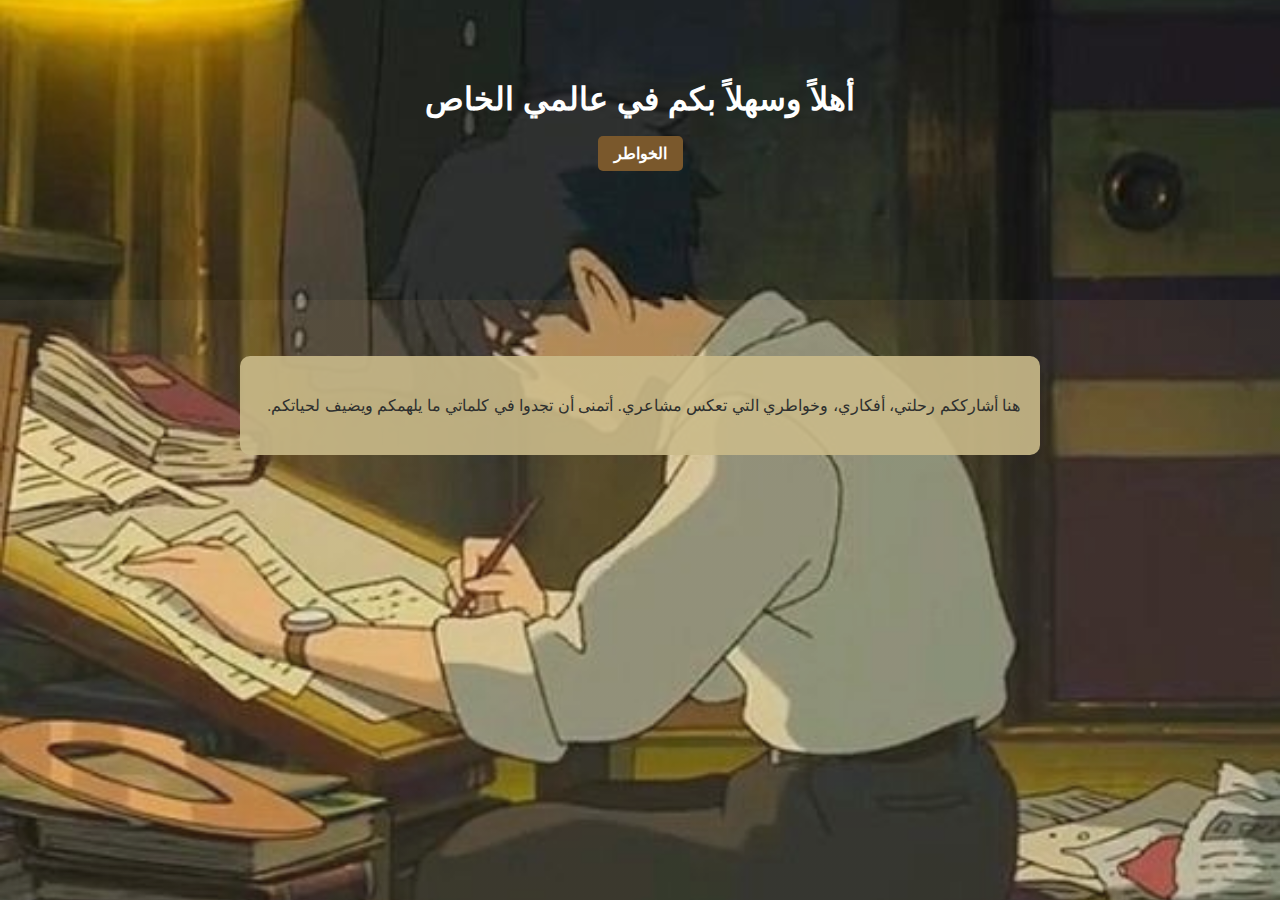
<file: index.html>
<!DOCTYPE html>
<html lang="ar">
<head>
    <meta charset="UTF-8">
    <meta name="viewport" content="width=device-width, initial-scale=1.0">
    <title>خواطري الشخصية</title>
    <link rel="stylesheet" href="style.css">
</head>
<body dir="rtl">
    <header class="parallax">
        <h1>أهلاً وسهلاً بكم في عالمي الخاص</h1>
        <br>
        <nav>
            <a href="articles.html">الخواطر</a>
            <!-- <a href="#about">عنّي</a> -->
        </nav>
    </header>
    <br><br>
    <section id="about" class="content-section">
        <p>هنا أشارككم رحلتي، أفكاري، وخواطري التي تعكس مشاعري. أتمنى أن تجدوا في كلماتي ما يلهمكم ويضيف لحياتكم.</p>
    </section>

    <button id="back-to-top" onclick="scrollToTop()">⬆</button>

    <script src="script.js"></script>
</body>
</html>
</file>
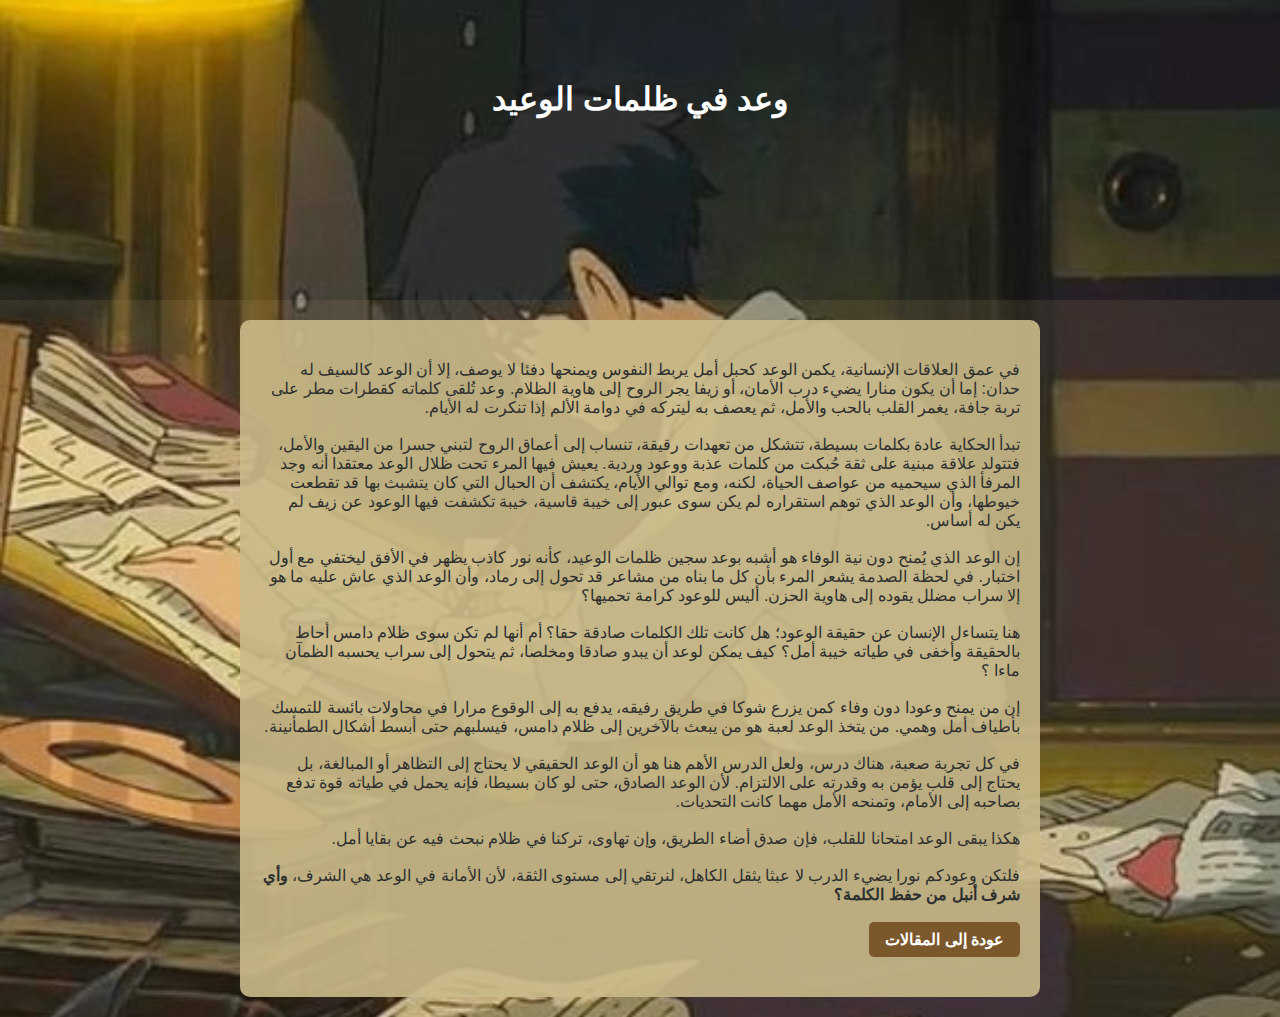
<file: article1.html>
<!DOCTYPE html>
<html lang="ar">
<head>
    <meta charset="UTF-8">
    <meta name="viewport" content="width=device-width, initial-scale=1.0">
    <title>عنوان المقال 1</title>
    <link rel="stylesheet" href="style.css">
</head>
<body dir="rtl">
    <header class="parallax">
        <h1>وعد في ظلمات الوعيد</h1>
    </header>

    <section class="content-section">
        <p>
            في عمق العلاقات الإنسانية، يكمن الوعد كحبل أمل يربط النفوس ويمنحها دفئا لا يوصف، إلا أن الوعد كالسيف له حدان: إما أن يكون منارا يضيء درب الأمان، أو زيفا يجر الروح إلى هاوية الظلام. وعد تُلقى كلماته كقطرات مطر على تربة جافة، يغمر القلب بالحب والأمل، ثم يعصف به ليتركه في دوامة الألم إذا تنكرت له الأيام.
            
            <br><br>

            تبدأ الحكاية عادة بكلمات بسيطة، تتشكل من تعهدات رقيقة، تنساب إلى أعماق الروح لتبني جسرا من اليقين والأمل، فتتولد علاقة مبنية على ثقة حُبكت من كلمات عذبة ووعود وردية. يعيش فيها المرء تحت ظلال الوعد معتقدا أنه وجد المرفأ الذي سيحميه من عواصف الحياة، لكنه، ومع توالي الأيام، يكتشف أن الحبال التي كان يتشبث بها قد تقطعت خيوطها، وأن الوعد الذي توهم استقراره لم يكن سوى عبور إلى خيبة قاسية، خيبة تكشفت فيها الوعود عن زيف لم يكن له أساس.

            <br><br>

            إن الوعد الذي يُمنح دون نية الوفاء هو أشبه بوعد سجين ظلمات الوعيد، كأنه نور كاذب يظهر في الأفق ليختفي مع أول اختبار. في لحظة الصدمة يشعر المرء بأن كل ما بناه من مشاعر قد تحول إلى رماد، وأن الوعد الذي عاش عليه ما هو إلا سراب مضلل يقوده إلى هاوية الحزن. أليس للوعود كرامة تحميها؟

            <br><br>

            هنا يتساءل الإنسان عن حقيقة الوعود؛ هل كانت تلك الكلمات صادقة حقا؟ أم أنها لم تكن سوى ظلام دامس أحاط بالحقيقة وأخفى في طياته خيبة أمل؟ كيف يمكن لوعد أن يبدو صادقا ومخلصا، ثم يتحول إلى سراب يحسبه الظمآن ماءا ؟

            <br><br>

            إن من يمنح وعودا دون وفاء كمن يزرع شوكا في طريق رفيقه، يدفع به إلى الوقوع مرارا في محاولات بائسة للتمسك بأطياف أمل وهمي. من يتخذ الوعد لعبة هو من يبعث بالآخرين إلى ظلام دامس، فيسلبهم حتى أبسط أشكال الطمأنينة.

            <br><br>

            في كل تجربة صعبة، هناك درس، ولعل الدرس الأهم هنا هو أن الوعد الحقيقي لا يحتاج إلى التظاهر أو المبالغة، بل يحتاج إلى قلب يؤمن به وقدرته على الالتزام. لأن الوعد الصادق، حتى لو كان بسيطا، فإنه يحمل في طياته قوة تدفع بصاحبه إلى الأمام، وتمنحه الأمل مهما كانت التحديات.

            <br><br>

            هكذا يبقى الوعد امتحانا للقلب، فإن صدق أضاء الطريق، وإن تهاوى، تركنا في ظلام نبحث فيه عن بقايا أمل.

            <br><br>
            
 فلتكن وعودكم نورا يضيء الدرب لا عبثا يثقل الكاهل، لنرتقي إلى مستوى الثقة، لأن الأمانة في الوعد هي الشرف، <span><b>وأي شرف أنبل من حفظ الكلمة؟</b></span>



        </p>
        <br>
        <a href="articles.html">عودة إلى المقالات</a>
    </section>

    <button id="back-to-top" onclick="scrollToTop()">⬆</button>

    <script src="script.js"></script>
</body>
</html>
</file>
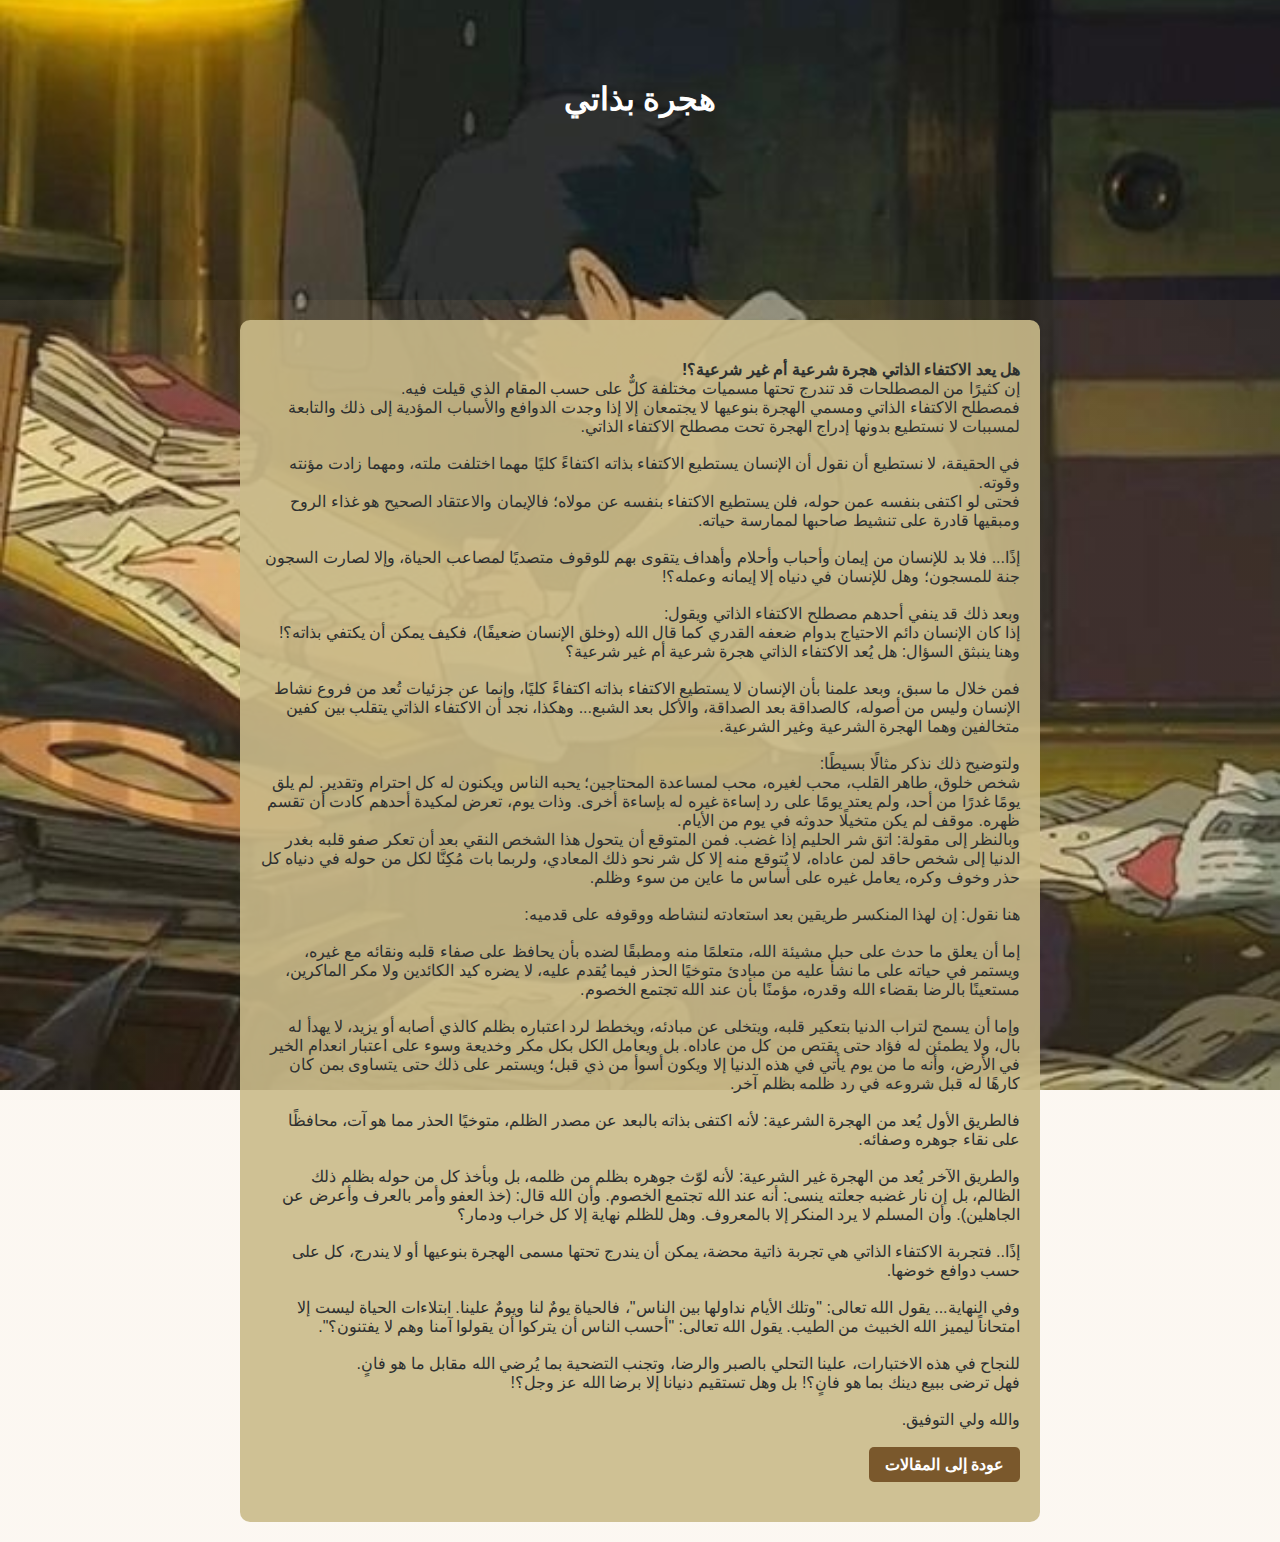
<file: article2.html>
<!DOCTYPE html>
<html lang="ar">
<head>
    <meta charset="UTF-8">
    <meta name="viewport" content="width=device-width, initial-scale=1.0">
    <title>هجرة بذاتي</title>
    <link rel="stylesheet" href="style.css">
</head>
<body dir="rtl">
    <header class="parallax">
        <h1>هجرة بذاتي</h1>
    </header>

    <section class="content-section">
        <p>
            <b>ھل یعد الاكتفاء الذاتي ھجرة شرعیة أم غیر شرعیة؟!</b>
            <br>
إن كثيرًا من المصطلحات قد تندرج تحتها مسميات مختلفة كلٌّ على حسب المقام الذي قيلت فيه.
<br>
فمصطلح الاكتفاء الذاتي ومسمي الهجرة بنوعيها لا يجتمعان إلا إذا وجدت الدوافع والأسباب المؤدية إلى ذلك والتابعة لمسببات لا نستطيع بدونها إدراج الهجرة تحت مصطلح الاكتفاء الذاتي.
<br><br>
في الحقيقة، لا نستطيع أن نقول أن الإنسان يستطيع الاكتفاء بذاته اكتفاءً كليًا مهما اختلفت ملته، ومهما زادت مؤنته وقوته.
<br>
فحتى لو اكتفى بنفسه عمن حوله، فلن يستطيع الاكتفاء بنفسه عن مولاه؛ فالإيمان والاعتقاد الصحيح هو غذاء الروح ومبقيها قادرة على تنشيط صاحبها لممارسة حياته.
<br><br>
إذًا... فلا بد للإنسان من إيمان وأحباب وأحلام وأهداف يتقوى بهم للوقوف متصديًا لمصاعب الحياة، وإلا لصارت السجون جنة للمسجون؛ وهل للإنسان في دنياه إلا إيمانه وعمله؟!
<br><br>
وبعد ذلك قد ينفي أحدهم مصطلح الاكتفاء الذاتي ويقول:
<br>
إذا كان الإنسان دائم الاحتياج بدوام ضعفه القدري كما قال الله (وخلق الإنسان ضعيفًا)، فكيف يمكن أن يكتفي بذاته؟!
<br>
وهنا ينبثق السؤال: هل يُعد الاكتفاء الذاتي هجرة شرعية أم غير شرعية؟
<br><br>
فمن خلال ما سبق، وبعد علمنا بأن الإنسان لا يستطيع الاكتفاء بذاته اكتفاءً كليًا، وإنما عن جزئيات تُعد من فروع نشاط الإنسان وليس من أصوله، كالصداقة بعد الصداقة، والأكل بعد الشبع... وهكذا،

نجد أن الاكتفاء الذاتي يتقلب بين كفين متخالفين وهما الهجرة الشرعية وغير الشرعية.
<br><br>
ولتوضيح ذلك نذكر مثالًا بسيطًا:
<br>
شخص خلوق، طاهر القلب، محب لغيره، محب لمساعدة المحتاجين؛ يحبه الناس ويكنون له كل احترام وتقدير.

لم يلق يومًا غدرًا من أحد، ولم يعتد يومًا على رد إساءة غيره له بإساءة أخرى.

وذات يوم، تعرض لمكيدة أحدهم كادت أن تقسم ظهره.

موقف لم يكن متخيلًا حدوثه في يوم من الأيام.
<br>
وبالنظر إلى مقولة: اتق شر الحليم إذا غضب.

فمن المتوقع أن يتحول هذا الشخص النقي بعد أن تعكر صفو قلبه بغدر الدنيا إلى شخص حاقد لمن عاداه، لا يُتوقع منه إلا كل شر نحو ذلك المعادي، ولربما بات مُكِنَّا لكل من حوله في دنياه كل حذر وخوف وكره، يعامل غيره على أساس ما عاين من سوء وظلم.
<br><br>
هنا نقول:

إن لهذا المنكسر طريقين بعد استعادته لنشاطه ووقوفه على قدميه:
<br><br>
إما أن يعلق ما حدث على حبل مشيئة الله، متعلمًا منه ومطبقًا لضده بأن يحافظ على صفاء قلبه ونقائه مع غيره، ويستمر في حياته على ما نشأ عليه من مبادئ متوخيًا الحذر فيما يُقدم عليه، لا يضره كيد الكائدين ولا مكر الماكرين، مستعينًا بالرضا بقضاء الله وقدره، مؤمنًا بأن عند الله تجتمع الخصوم.
<br><br>
وإما أن يسمح لتراب الدنيا بتعكير قلبه، ويتخلى عن مبادئه، ويخطط لرد اعتباره بظلم كالذي أصابه أو يزيد، لا يهدأ له بال، ولا يطمئن له فؤاد حتى يقتص من كل من عاداه.

بل ويعامل الكل بكل مكر وخديعة وسوء على اعتبار انعدام الخير في الأرض، وأنه ما من يوم يأتي في هذه الدنيا إلا ويكون أسوأ من ذي قبل؛ ويستمر على ذلك حتى يتساوى بمن كان كارهًا له قبل شروعه في رد ظلمه بظلم آخر.
<br><br>
فالطريق الأول يُعد من الهجرة الشرعية:

لأنه اكتفى بذاته بالبعد عن مصدر الظلم، متوخيًا الحذر مما هو آت، محافظًا على نقاء جوهره وصفائه.
<br><br>
والطريق الآخر يُعد من الهجرة غير الشرعية:

لأنه لوّث جوهره بظلم من ظلمه، بل وبأخذ كل من حوله بظلم ذلك الظالم، بل إن نار غضبه جعلته ينسى:

أنه عند الله تجتمع الخصوم.

وأن الله قال: (خذ العفو وأمر بالعرف وأعرض عن الجاهلين).

وأن المسلم لا يرد المنكر إلا بالمعروف.

وهل للظلم نهاية إلا كل خراب ودمار؟

<br><br>
إذًا.. فتجربة الاكتفاء الذاتي هي تجربة ذاتية محضة، يمكن أن يندرج تحتها مسمى الهجرة بنوعيها أو لا يندرج، كل على حسب دوافع خوضها.
<br><br>
وفي النهاية...

يقول الله تعالى: "وتلك الأيام نداولها بين الناس"، فالحياة يومٌ لنا ويومٌ علينا. ابتلاءات الحياة ليست إلا امتحاناً ليميز الله الخبيث من الطيب. يقول الله تعالى: "أحسب الناس أن يتركوا أن يقولوا آمنا وهم لا يفتنون؟".
<br><br>
للنجاح في هذه الاختبارات، علينا التحلي بالصبر والرضا، وتجنب التضحية بما يُرضي الله مقابل ما هو فانٍ.
<br>
فهل ترضى ببيع دينك بما هو فانٍ؟!

بل وهل تستقيم دنيانا إلا برضا الله عز وجل؟!
<br><br>
والله ولي التوفيق.

        </p>
        <br>
        <a href="articles.html">عودة إلى المقالات</a>
    </section>

    <button id="back-to-top" onclick="scrollToTop()">⬆</button>

    <script src="script.js"></script>
</body>
</html>
</file>
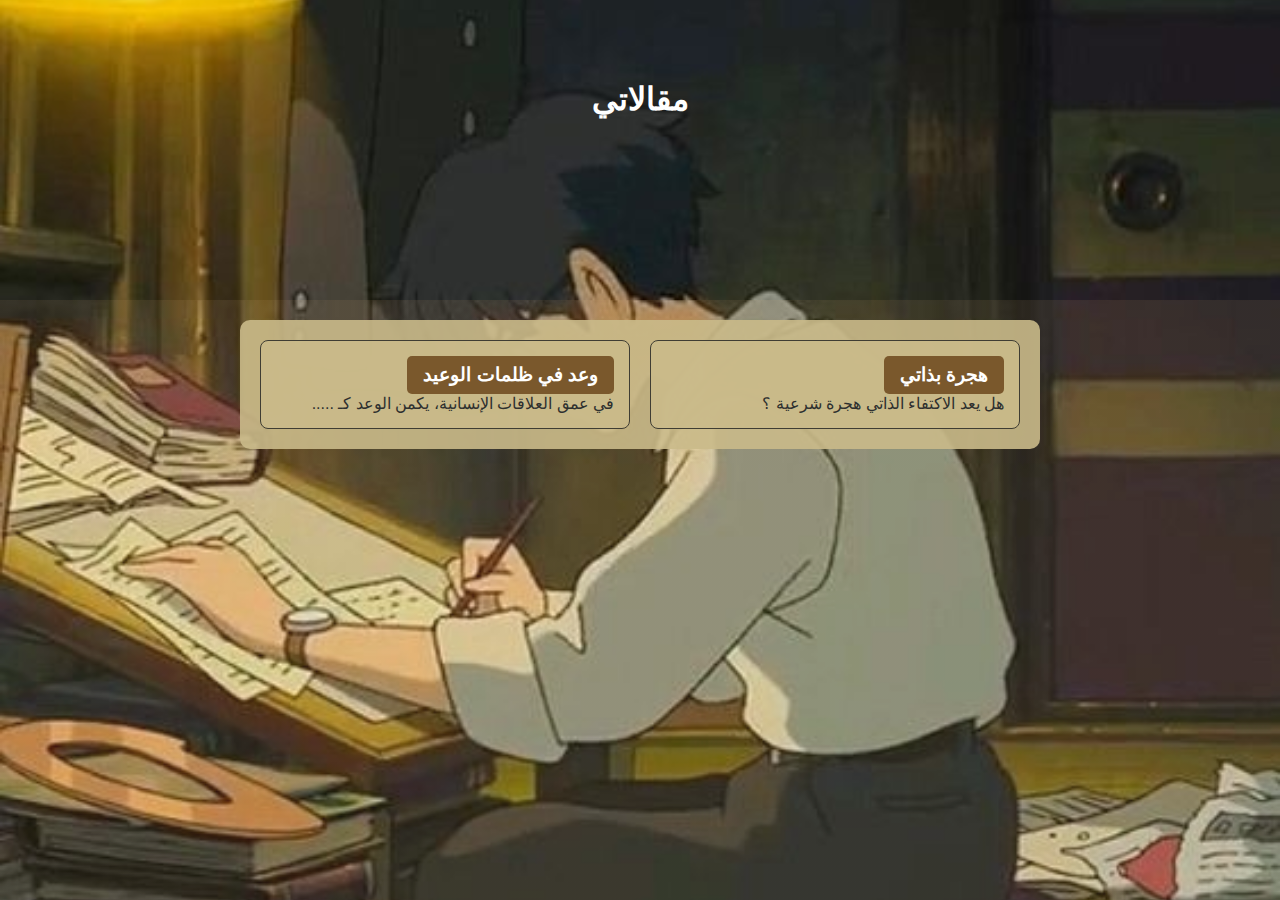
<file: articles.html>
<!DOCTYPE html>
<html lang="ar">
<head>
    <meta charset="UTF-8">
    <meta name="viewport" content="width=device-width, initial-scale=1.0">
    <title>المقالات</title>
    <link rel="stylesheet" href="style.css">
</head>
<body dir="rtl">
    <header class="parallax">
        <h1>مقالاتي</h1>
    </header>
    
    <section class="articles-grid content-section">

        <article>
            <h3><a href="article2.html">هجرة بذاتي</a></h3>
            <p>هل يعد الاكتفاء الذاتي هجرة شرعية ؟</p>
        </article>
        
        <article>
            <h3><a href="article1.html">وعد في ظلمات الوعيد</a></h3>
            <p>في عمق العلاقات الإنسانية، يكمن الوعد كـ .....</p>
        </article>
       
        <!-- Add more articles here -->
    </section>

    <button id="back-to-top" onclick="scrollToTop()">⬆</button>

    <script src="script.js"></script>
</body>
</html>
</file>
<file: style.css>
/* Reset margin and padding */
* {
    margin: 0;
    padding: 0;
    box-sizing: border-box;
}

/* Body styling */
body {
    font-family: 'Tajawal', sans-serif;
    background: linear-gradient(rgba(226, 181, 123, 0.1), rgba(226, 181, 123, 0.1)), url('./image1.jpeg') no-repeat center center fixed;
    background-size: cover;
    color: #2E302F; /* Deep Charcoal */
    opacity: 0;
    transition: opacity 0.8s ease-in;
}

/* Header styling */
header {
    text-align: center;
    padding: 80px 20px;
    color: #ffffff; /* Deep Charcoal */
}

.parallax {
    background-image: url('./image1.jpeg');
    background-attachment: fixed;
    background-size: cover;
    background-position: center;
    height: 300px;
    background-blend-mode: overlay;
}

/* Navigation links */
header nav a,
.articles-grid article h3 a, .content-section a {
    display: inline-block;
    padding: 8px 16px;
    background-color: #7a582c; /* Warm Camel */
    color: white;
    text-decoration: none;
    border-radius: 5px;
    font-weight: bold;
    transition: background-color 0.3s ease;
}

header nav a:hover,
.articles-grid article h3 a:hover {
    background-color: #5C4D26; /* Deep Olive */
}
.content-section {
    padding: 40px 20px;
    max-width: 800px;
    margin: 20px auto;
    background-color: rgba(202, 186, 137, 0.9); /* Antique Gold */
    border-radius: 10px;
    color: #2E302F; /* Deep Charcoal */
}

/* Articles grid styling */
.articles-grid {
    display: grid;
    grid-template-columns: repeat(auto-fill, minmax(250px, 1fr));
    gap: 20px;
    padding: 20px;
}

.articles-grid article {
    background-color: rgba(202, 186, 137, 0.9); /* Antique Gold */
    padding: 15px;
    border: 1px solid #3F3D33; /* Dark Olive */
    border-radius: 8px;
    transition: transform 0.3s ease;
}

.articles-grid article:hover {
    transform: translateY(-5px);
    background-color: rgba(202, 186, 137, 1); /* Slightly Darker Antique Gold */
}

/* Back-to-top button */
#back-to-top {
    display: none;
    position: fixed;
    bottom: 20px;
    right: 20px;
    font-size: 18px;
    padding: 10px;
    background: #AB8555; /* Warm Camel */
    color: white;
    border: none;
    border-radius: 5px;
    cursor: pointer;
    transition: background-color 0.3s ease;
}

#back-to-top:hover {
    background-color: #5C4D26; /* Deep Olive */
}

/* Fade-in on page load */
body.loaded {
    opacity: 1;
}

/* Responsive Styles */

/* For tablets and small screens */
@media (max-width: 768px) {
    header {
        padding: 60px 15px;
    }

    .parallax {
        height: 200px;
    }

    .content-section {
        padding: 30px 15px;
    }

    #back-to-top {
        font-size: 16px;
        padding: 8px;
    }

    .content-section {
        padding: 30px 15px;
        margin: 20px 15px;
    }
}

/* For mobile screens */
@media (max-width: 480px) {
    header {
        padding: 40px 10px;
    }

    .parallax {
        height: 150px;
    }

    .articles-grid {
        grid-template-columns: 1fr;
        gap: 15px;
        padding: 15px;
    }

    header nav a,
    .articles-grid article h3 a {
        padding: 6px 12px;
        font-size: 14px;
    }

    #back-to-top {
        bottom: 15px;
        right: 15px;
        font-size: 14px;
        padding: 7px;
    }

    .content-section {
        padding: 20px 10px;
        margin: 15px 10px;
    }
}
</file>
